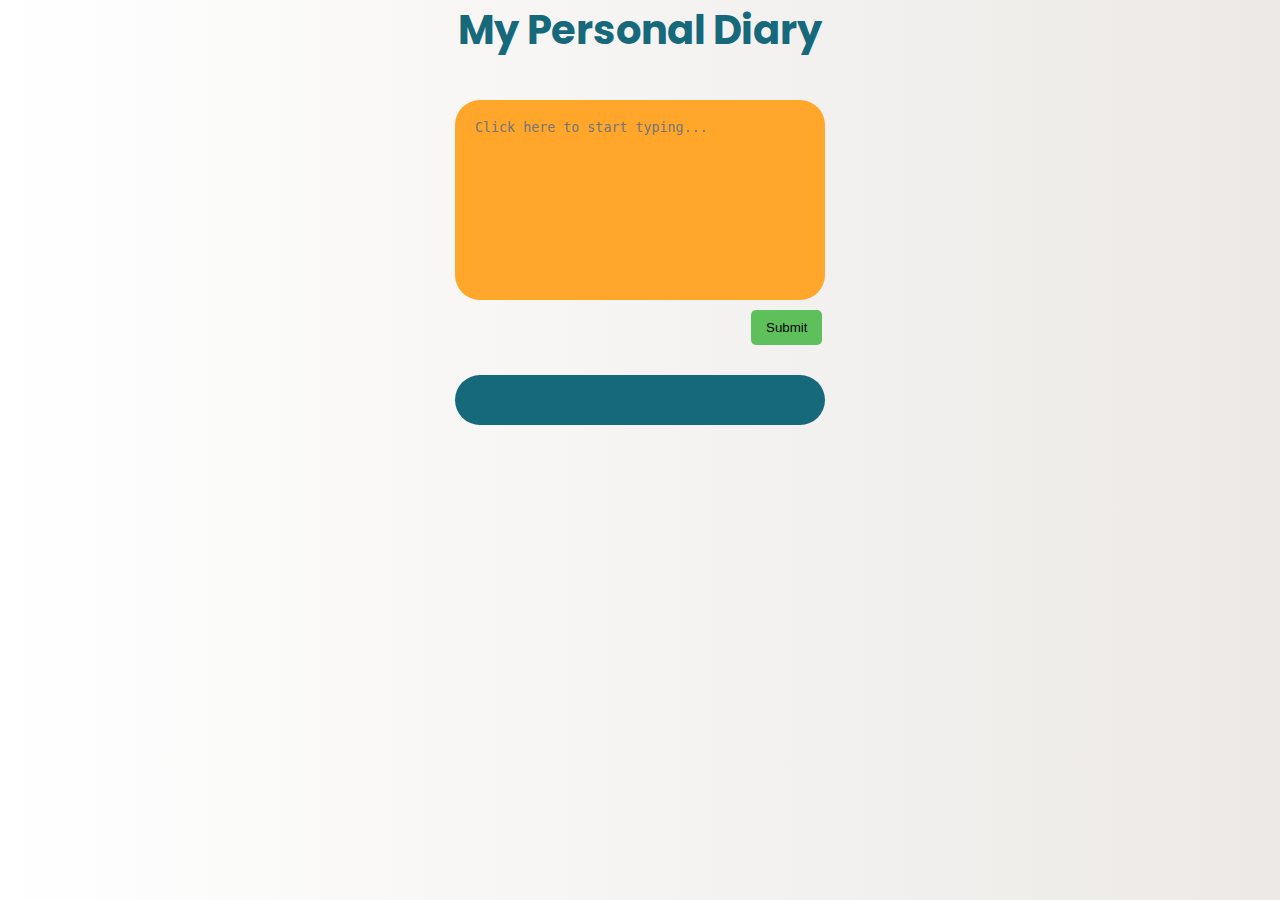
<file: diary app/index.html>
<!DOCTYPE html>
<html lang="en">
	<head>
		<meta charset="UTF-8" />
		<meta http-equiv="X-UA-Compatible" content="IE=edge" />
		<meta name="viewport" content="width=device-width, initial-scale=1.0" />
		<title>Document</title>
		<link rel="stylesheet" href="style.css" />
	</head>
	<body>
		<header>
			<h1 class="title">My Personal Diary</h1>
		</header>
		<main>
			<form action="" id="entryForm">
				<textarea class="entry-textbox" placeholder="Click here to start typing..." required></textarea>
				<div class="button-container">
					<button type="submit" class="button" id="submit-button">Submit</button>
				</div>
			</form>
			<section id="entries">
                    <div class="entries-nav"></div>
               </section>
		</main>
		<script src="index.js"></script>
	</body>
</html>
</file>
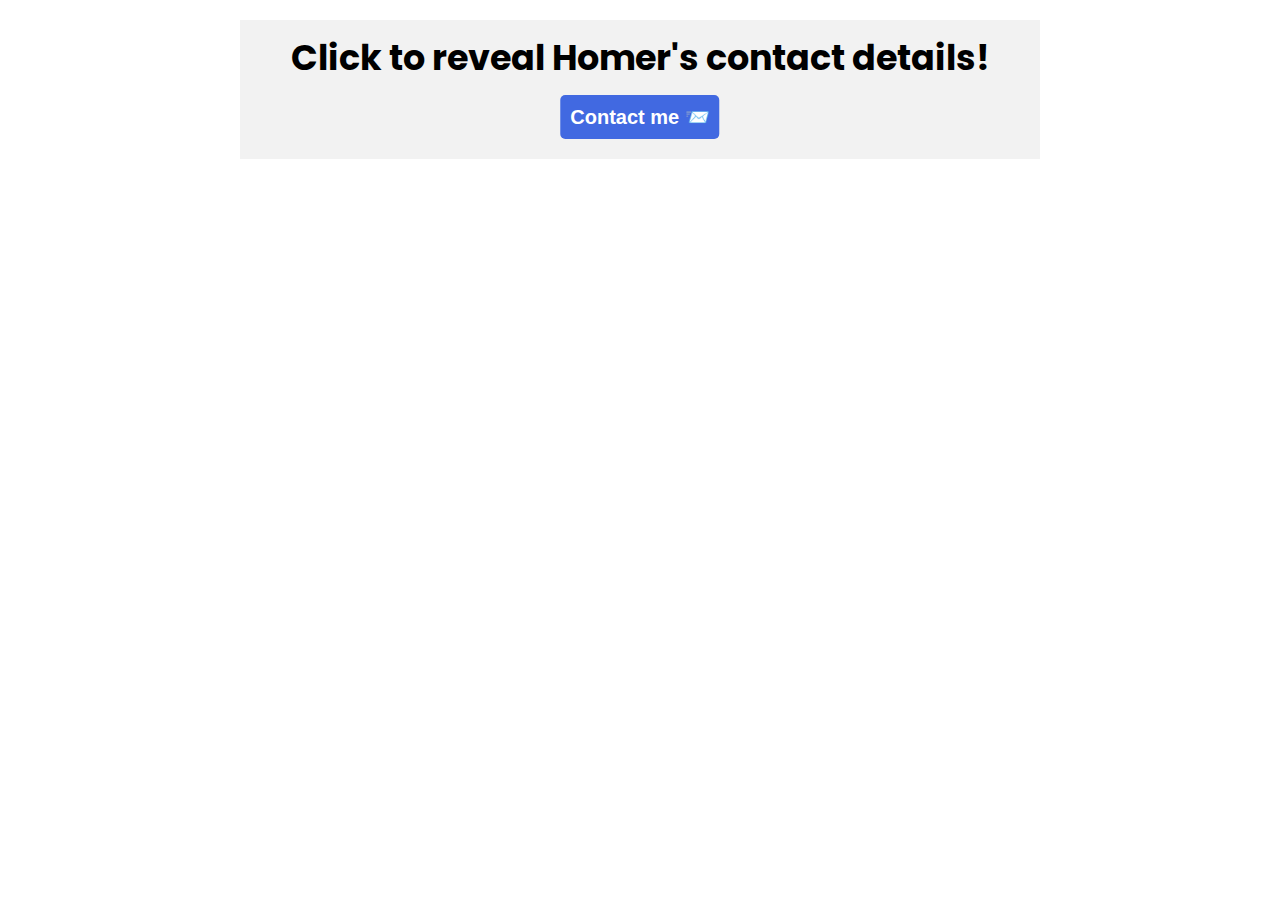
<file: Modal/index.html>
<!DOCTYPE html>
<html lang="en">
	<head>
		<meta charset="UTF-8" />
		<meta http-equiv="X-UA-Compatible" content="IE=edge" />
		<meta name="viewport" content="width=device-width, initial-scale=1.0" />
		<title>Modal</title>
		<link rel="stylesheet" href="style.css" />
		<link href="https://fonts.googleapis.com/css2?family=Poppins:wght@400;600;700&display=swap" rel="stylesheet" />
	</head>
	<body>
		<div class="container">
			<div class="non-modal">
				<h1>Click to reveal Homer's contact details!</h1>
				<button id="open-modal">Contact me 📨</button>
			</div>
			<div class="overlay">
				<div class="modal">
					<h2>Contact Details</h2>
					<p>Homer Simpson, 742 Evergreen Terrace</p>
					<button id="close-modal">Close! 👋</button>
				</div>
			</div>
		</div>
		<script src="index.pack.js"></script>
	</body>
</html>
</file>
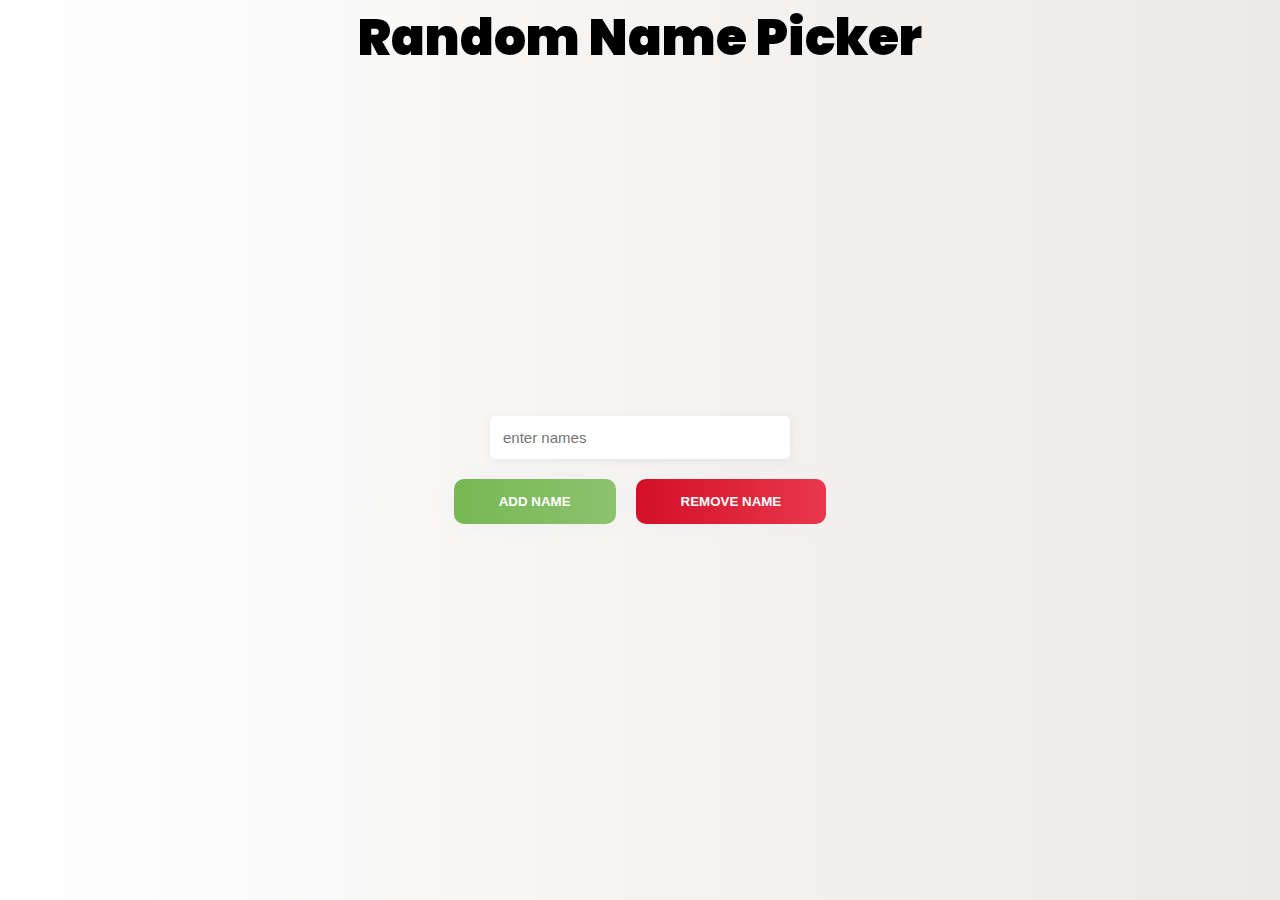
<file: random-name-picker/index.html>
<!DOCTYPE html>
<html lang="en">
	<head>
		<meta charset="UTF-8" />
		<meta http-equiv="X-UA-Compatible" content="IE=edge" />
		<meta name="viewport" content="width=device-width, initial-scale=1.0" />
		<title>Random Name Picker</title>
		<link rel="stylesheet" href="style.css" />
	</head>
	<body>
		<header>
			<h1>Random Name Picker</h1>
		</header>
		<main>
			<div class="winner-container" id="winner-name"></div>
			<div class="name-container" id="name-container"></div>
			<div class="input-field-container">
				<input type="text" name="names" id="names" placeholder="enter names" />
			</div>
			<div class="button-wrapper">
				<button class="add-names-btn" id="add-names-btn">Add name</button>
				<button class="remove-names-btn" id="remove-names-btn">Remove name</button>
				<button class="pick-winner-btn" id="pick-winner-btn">Pick a winner</button>
		</main>
		<script src="index.js"></script>
	</body>
</html>
</file>
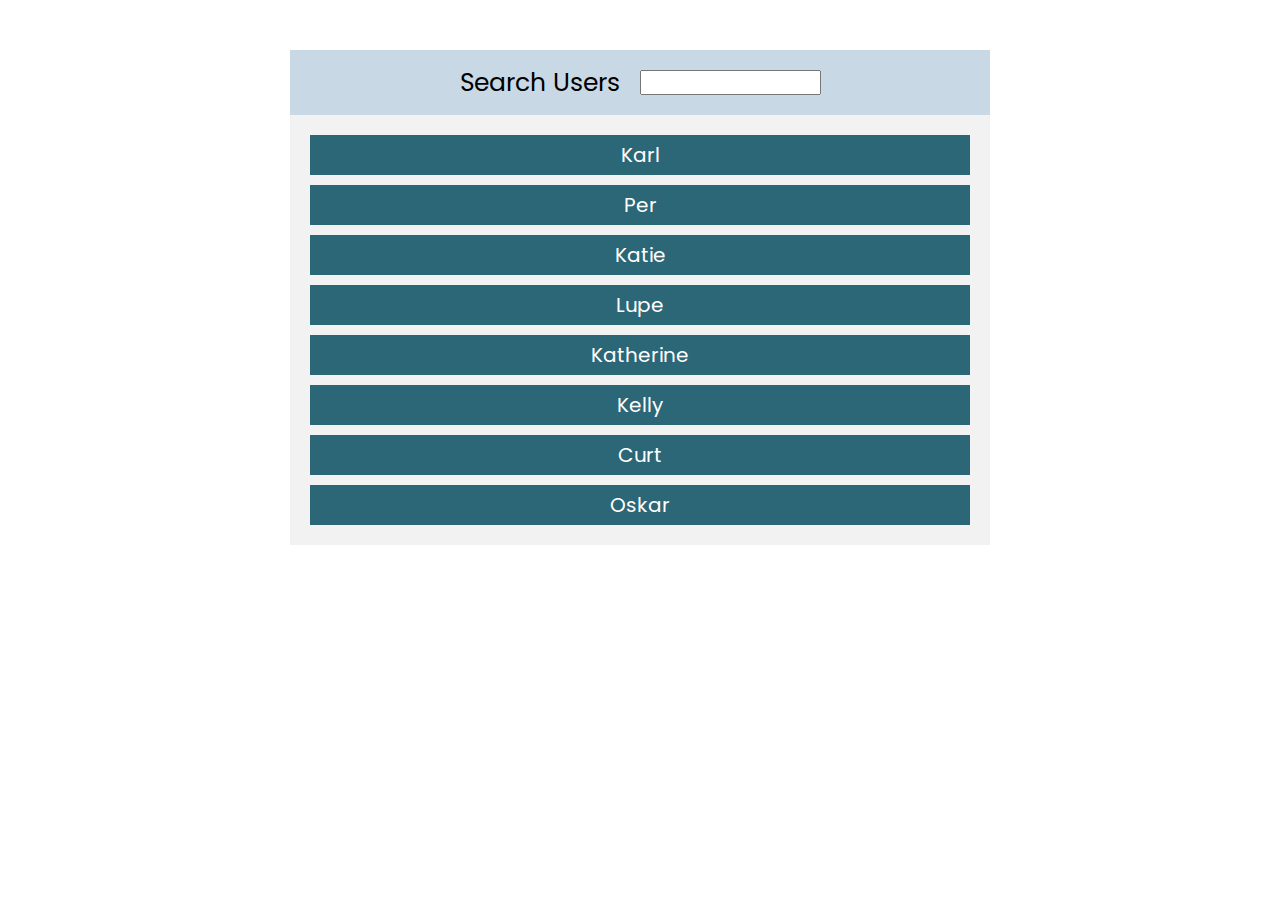
<file: Search Bar/index.html>
<!DOCTYPE html>
<html lang="en">
	<head>
		<meta charset="UTF-8" />
		<meta http-equiv="X-UA-Compatible" content="IE=edge" />
		<meta name="viewport" content="width=device-width, initial-scale=1.0" />
		<title>Search Bar</title>
		<link rel="stylesheet" href="style.css" />
		<link rel="preconnect" href="https://fonts.gstatic.com" />
		<link href="https://fonts.googleapis.com/css2?family=Poppins:wght@400;600;700&display=swap" rel="stylesheet" />
	</head>
	<body>
		<div class="container">
			<div class="searchContainer">
				<label for="searchInput">Search Users</label>
				<input type="text" name="searchInput" id="searchInput" />
			</div> 

			<div class="names">
				<p class="name">Karl</p>
				<p class="name">Per</p>
				<p class="name">Katie</p>
				<p class="name">Lupe</p>
				<p class="name">Katherine</p>
				<p class="name">Kelly</p>
				<p class="name">Curt</p>
				<p class="name">Oskar</p>
			</div>
		</div>
		<script src="index.pack.js"></script>
	</body>
</html>
</file>
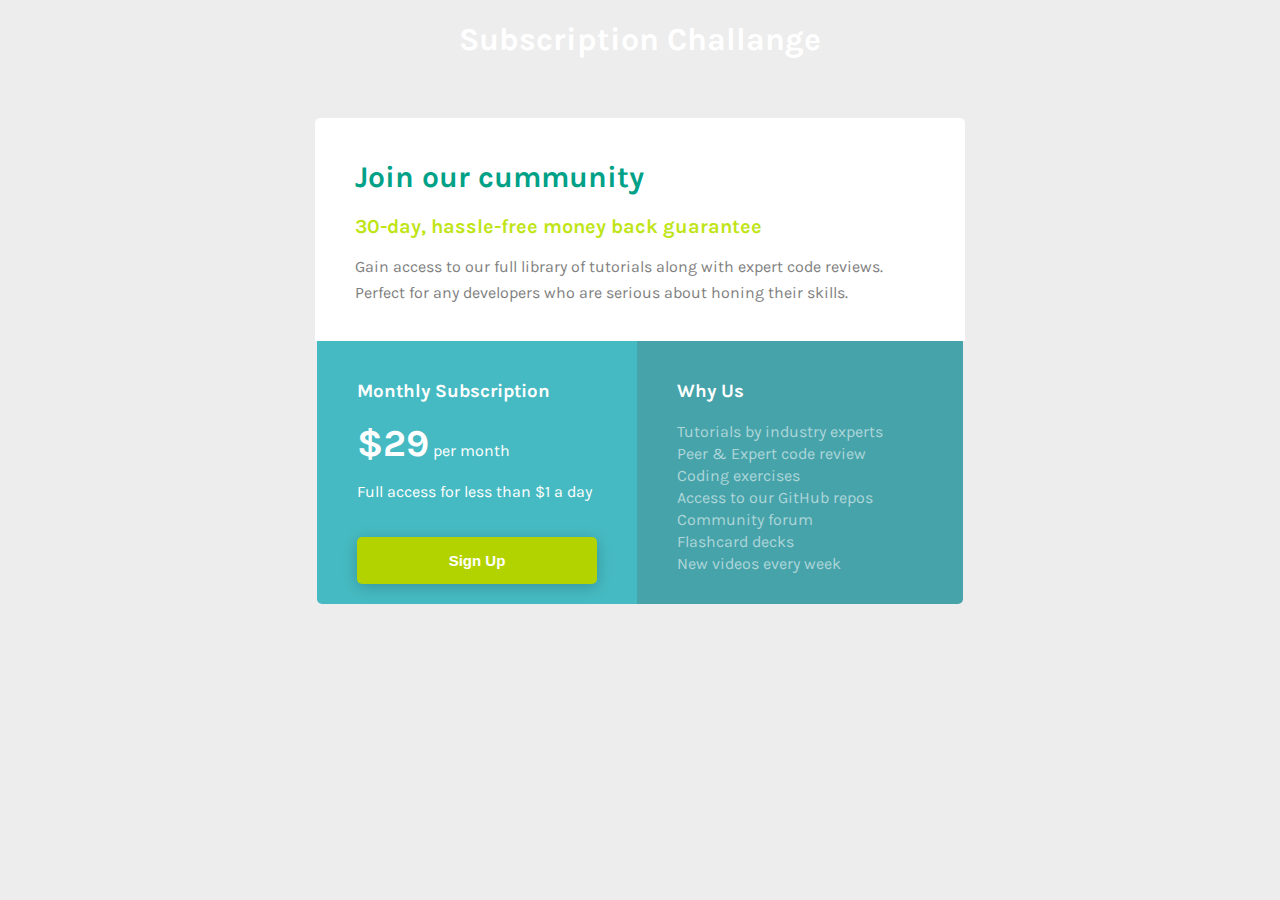
<file: single-price-grid-component-master/index.html>
<!DOCTYPE html>
<html lang="en">
	<head>
		<meta charset="UTF-8" />
		<meta http-equiv="X-UA-Compatible" content="IE=edge" />
		<meta name="viewport" content="width=device-width, initial-scale=1.0" />
		<link rel="icon" type="image/png" sizes="32x32" href="./images/favicon-32x32.png" />
		<link rel="stylesheet" href="style.css" />
		<title>Document</title>
	</head>

	<body>
		<header>
			<h1>Subscription Challange</h1>
		</header>

		<main>
			<div class="container">
				<div class="info">
					<h1>Join our cummunity</h1>
					<h2>30-day, hassle-free money back guarantee</h2>
					<p>
						Gain access to our full library of tutorials along with expert code reviews. Perfect for any developers who are serious about
						honing their skills.
					</p>
				</div>
				<div class="columns">
					<div class="subscription">
						<h3>Monthly Subscription</h3>
						<p><span>$29</span> per month</p>
						<p>Full access for less than $1 a day</p>
						<button>Sign Up</button>
					</div>
					<div class="why-us">
						<h3>Why Us</h3>
						<ul>
							<li>Tutorials by industry experts</li>
							<li>Peer & Expert code review</li>
							<li>Coding exercises</li>
							<li>Access to our GitHub repos</li>
							<li>Community forum</li>
							<li>Flashcard decks</li>
							<li>New videos every week</li>
						</ul>
					</div>
				</div>
			</div>
		</main>
	</body>
</html>
</file>
<file: diary app/style.css>
@import url("https://fonts.googleapis.com/css2?family=Poppins:wght@400;500;600;700&display=swap");

* {
	margin: 0;
	padding: 0;
}

html {
	box-sizing: border-box;
	height: 100vh;
	/* Set font size for easy rem calculations
   * default document font size = 16px, 1rem = 16px, 100% = 16px
   * (100% / 16px) * 10 = 62.5%, 1rem = 10px, 62.5% = 10px
  */
	font-size: 62.5%;
	scroll-behavior: smooth;
}

*,
*:before,
*:after {
	box-sizing: inherit;
}

body {
	background: #ece9e6; /* fallback for old browsers */
	background: -webkit-linear-gradient(to right, #ffffff, #ece9e6); /* Chrome 10-25, Safari 5.1-6 */
	background: linear-gradient(to right, #ffffff, #ece9e6); /* W3C, IE 10+/ Edge, Firefox 16+, Chrome 26+, Opera 12+, Safari 7+ */
	font-family: "Poppins", sans-serif;
	margin: 0 2rem;
	display: grid;
	justify-content: center;
}

.title {
	color: #16697a;
	text-align: center;
	font-size: 4rem;
	margin-bottom: 4rem;
}

.entry-textbox {
	background-color: #ffa62b;
	width: 37rem;
	height: 20rem;
	padding: 2rem;
	border-radius: 2.5rem;
	margin-bottom: 0.5rem;
	border: none;
	resize: none;
	outline: none;
}

.button {
	border: none;
	border-radius: 0.5rem;
	padding: 1rem 1.5rem;
	margin-left: 80%;
	background-color: rgb(94, 192, 91);
	margin-bottom: 2rem;
}

#entries {
	background-color: #16697a;
	color: #ede7e3;
	font-size: 1.4rem;
	border-radius: 2.5rem;
	border: none;
	padding: 2rem;
	max-width: 37rem;
	margin-top: 1rem;
}

.entries-nav {
	padding-bottom: 1rem;
}

.display-entry-button {
	margin: 0.3rem;
	padding: 0.5rem;
}

.display-entry-button:hover {
	cursor: pointer;
}
</file>
<file: Modal/style.css>
* {
	margin: 0;
	padding: 0;
}

*,
*:before,
*:after {
	box-sizing: inherit;
}

html {
	box-sizing: border-box;
	/* Set font size for easy rem calculations
   * default document font size = 16px, 1rem = 16px, 100% = 16px
   * (100% / 16px) * 10 = 62.5%, 1rem = 10px, 62.5% = 10px
  */
	font-size: 62.5%;
	scroll-behavior: smooth;
}

body {
	font-family: "Poppins", sans-serif;
	line-height: 1;
}

h1 {
	font-size: 3.5rem;
	text-align: center;
	padding-top: 2rem;
}

h2 {
	font-size: 2.6rem;
	text-align: center;
}

p {
	font-size: 2rem;
	text-align: center;
	margin-top: 1rem;
}

.container {
	max-width: 800px;
	margin: 2rem auto;
	background: #f2f2f2;
}

button {
	background: royalblue;
	color: white;
	font-weight: bold;
	font-size: 2rem;
	padding: 1rem;
	margin: 2rem 0;
	border: none;
	border-radius: 0.5rem;
	cursor: pointer;
	position: relative;
	left: 50%;
	transform: translateX(-50%);
}

.modal {
	max-width: 600px;
	margin: 0 auto;
	padding-top: 2rem;
	background: #f2f2f2;
	position: relative;
	top: 35%;
}

.overlay {
	position: absolute;
	top: 0;
	left: 0;
	right: 0;
	bottom: 0;
	display: none;
	width: 100%;
	height: 100%;
	background: rgba(0,0,0, 0.3);

}
</file>
<file: random-name-picker/style.css>
@import url("https://fonts.googleapis.com/css2?family=Poppins:wght@400;500;600;700&display=swap");

* {
	margin: 0;
	padding: 0;
}

html {
	box-sizing: border-box;
	height: 100vh;
	/* Set font size for easy rem calculations
   * default document font size = 16px, 1rem = 16px, 100% = 16px
   * (100% / 16px) * 10 = 62.5%, 1rem = 10px, 62.5% = 10px
  */
	font-size: 62.5%;
	scroll-behavior: smooth;
}

*,
*:before,
*:after {
	box-sizing: inherit;
}

body {
	background: #ece9e6; /* fallback for old browsers */
	background: -webkit-linear-gradient(to right, #ffffff, #ece9e6); /* Chrome 10-25, Safari 5.1-6 */
	background: linear-gradient(to right, #ffffff, #ece9e6); /* W3C, IE 10+/ Edge, Firefox 16+, Chrome 26+, Opera 12+, Safari 7+ */
	font-family: "Poppins", sans-serif;
}

header {
	margin-bottom: 20rem;
}

h1 {
	font-weight: 900;
	text-align: center;
	font-size: 5rem;
}

main {
	margin-left: auto;
	margin-right: auto;
	max-width: 50%;
	display: flex;
	flex-direction: column;
}

.winner-container {
	margin-bottom: 10rem;
	display: flex;
	justify-content: center;
}

.winner-container span {
	font-size: 6rem;
	font-weight: 600;
	padding: 1rem;
	margin: 0 1rem;
	background: #8e9eab; /* fallback for old browsers */
	background: -webkit-linear-gradient(to right, #eef2f3, #b5c9da); /* Chrome 10-25, Safari 5.1-6 */
	background: linear-gradient(to right, #eef2f3, #b6ccdd); /* W3C, IE 10+/ Edge, Firefox 16+, Chrome 26+, Opera 12+, Safari 7+ */
	border-radius: 0.5rem;
	box-shadow: rgba(99, 99, 99, 0.2) 0px 2px 8px 0px;
}

.name-container {
	margin-bottom: 4rem;
	display: flex;
	justify-content: center;
	flex-wrap: wrap;
}
.name-container span {
	font-size: 2rem;
	font-weight: 600;
	padding: 1rem;
	margin: 1rem 1rem;
	background-color: rgb(241, 241, 241);
	border-radius: 0.5rem;
	box-shadow: rgba(99, 99, 99, 0.2) 0px 2px 8px 0px;
}

.input-field-container {
	margin: auto;
	margin-bottom: 1rem;
}

.input-field-container input {
	padding: 1.3rem;
	border-radius: 0.5rem;
	border: none;
	font-size: 1.5rem;
	box-shadow: rgba(99, 99, 99, 0.1) 0px 2px 8px 0px;
	min-width: 300px;
}

.button-wrapper {
	display: flex;
	justify-content: center;
}

/* Buttons */
.add-names-btn {
	background-image: linear-gradient(to right, #76b852 0%, #8dc26f 51%, #76b852 100%);
	margin: 10px;
	padding: 15px 45px;
	text-align: center;
	text-transform: uppercase;
	transition: 0.5s;
	background-size: 200% auto;
	color: white;
	box-shadow: 0 0 20px #eee;
	border-radius: 10px;
	border: none;
	font-weight: bold;
}

.add-names-btn:hover {
	background-position: right center; /* change the direction of the change here */
	color: #fff;
	text-decoration: none;
}

.remove-names-btn {
	background-image: linear-gradient(to right, #d31027 0%, #ea384d 51%, #d31027 100%);
	margin: 10px;
	padding: 15px 45px;
	text-align: center;
	text-transform: uppercase;
	transition: 0.5s;
	background-size: 200% auto;
	color: white;
	box-shadow: 0 0 20px #eee;
	border-radius: 10px;
	border: none;
	font-weight: bold;
}

.remove-names-btn:hover {
	background-position: right center; /* change the direction of the change here */
	color: #fff;
	text-decoration: none;
}

.pick-winner-btn {
	background-image: linear-gradient(to right, #76b852 0%, #8dc26f 51%, #76b852 100%);
	margin: 10px;
	padding: 15px 45px;
	text-align: center;
	text-transform: uppercase;
	transition: 0.5s;
	background-size: 200% auto;
	color: white;
	font-weight: bold;
	box-shadow: 0 0 20px #eee;
	border-radius: 10px;
	border: none;
	display: none;
}

.pick-winner-btn:hover {
	background-position: right center;
	color: #fff;
	text-decoration: none;
}
</file>
<file: Search Bar/style.css>
* {
	margin: 0;
	padding: 0;
}

html {
	box-sizing: border-box;
	/* Set font size for easy rem calculations
   * default document font size = 16px, 1rem = 16px, 100% = 16px
   * (100% / 16px) * 10 = 62.5%, 1rem = 10px, 62.5% = 10px
  */
	font-size: 62.5%;
	scroll-behavior: smooth;
}

*,
*:before,
*:after {
	box-sizing: inherit;
}

body {
	font-family: "Poppins", sans-serif;
	line-height: 1;
}

ol,
ul {
	list-style: none;
}

.container {
	background: #f2f2f2;
	max-width: 700px;
	margin: 50px auto;
}

.searchContainer {
	display: flex;
	justify-content: center;
	padding: 2rem;
	background-color: #c8d8e4;
}

.searchContainer label {
	font-size: 2.5rem;
	margin-right: 2rem;
}

.names {
	padding: 1rem;
}

.name {
	background: #2b6777;
	color: white;
	margin: 1rem 1rem;
	padding: 1rem;
	font-size: 2rem;
	text-align: center;
}
</file>
<file: single-price-grid-component-master/style.css>
@import url("https://fonts.googleapis.com/css2?family=Karla:ital,wght@0,400;1,700&display=swap");

:root {
}

body {
	font-family: "Karla", sans-serif;
	font-size: 16px;
	margin: 0;
	background-color: rgba(224, 222, 222, 0.555);
	color: white;
}

header {
	text-align: center;
	margin-bottom: 60px;
}

.container {
	max-width: 650px;
	margin-left: auto;
	margin-right: auto;
	border-radius: 5px;
}

.info {
	padding: 20px 40px;
	display: inline-block;
	background-color: white;
	border-top-left-radius: 5px;
	border-top-right-radius: 5px;
}

.info h1 {
	font-size: 30px;
	color: rgb(0, 161, 135);
}

.info h2 {
	font-size: 20px;
	color: rgba(185, 226, 0, 0.911);
}

.info p {
	color: grey;
	line-height: 1.6em;
}

.columns {
	display: flex;
	justify-content: center;
}

.columns .subscription {
	background-color: rgba(0, 164, 175, 0.705);
	padding: 20px 40px;
	border-bottom-left-radius: 5px;
}
.columns .subscription span {
	font-size: 38px;
	font-weight: bold;
}

.columns .subscription button {
	font-size: 15px;
	border-radius: 5px;
	background-color: rgb(179, 211, 0);
	border: none;
	outline: none;
	padding: 15px 92px;
	font-weight: bold;
	color: white;
	box-shadow: 0px 3px 15px rgba(0, 0, 0, 0.2);
	margin-top: 20px;
}

.columns .why-us {
	background-color: rgba(0, 132, 141, 0.705);
	padding: 20px 40px;
	border-bottom-right-radius: 5px;
}

.columns .why-us ul {
	position: relative;
	left: -40px;
	list-style-type: none;
	margin: 0;
	line-height: 22px;
	color: rgba(255, 255, 255, 0.568);
}
</file>
